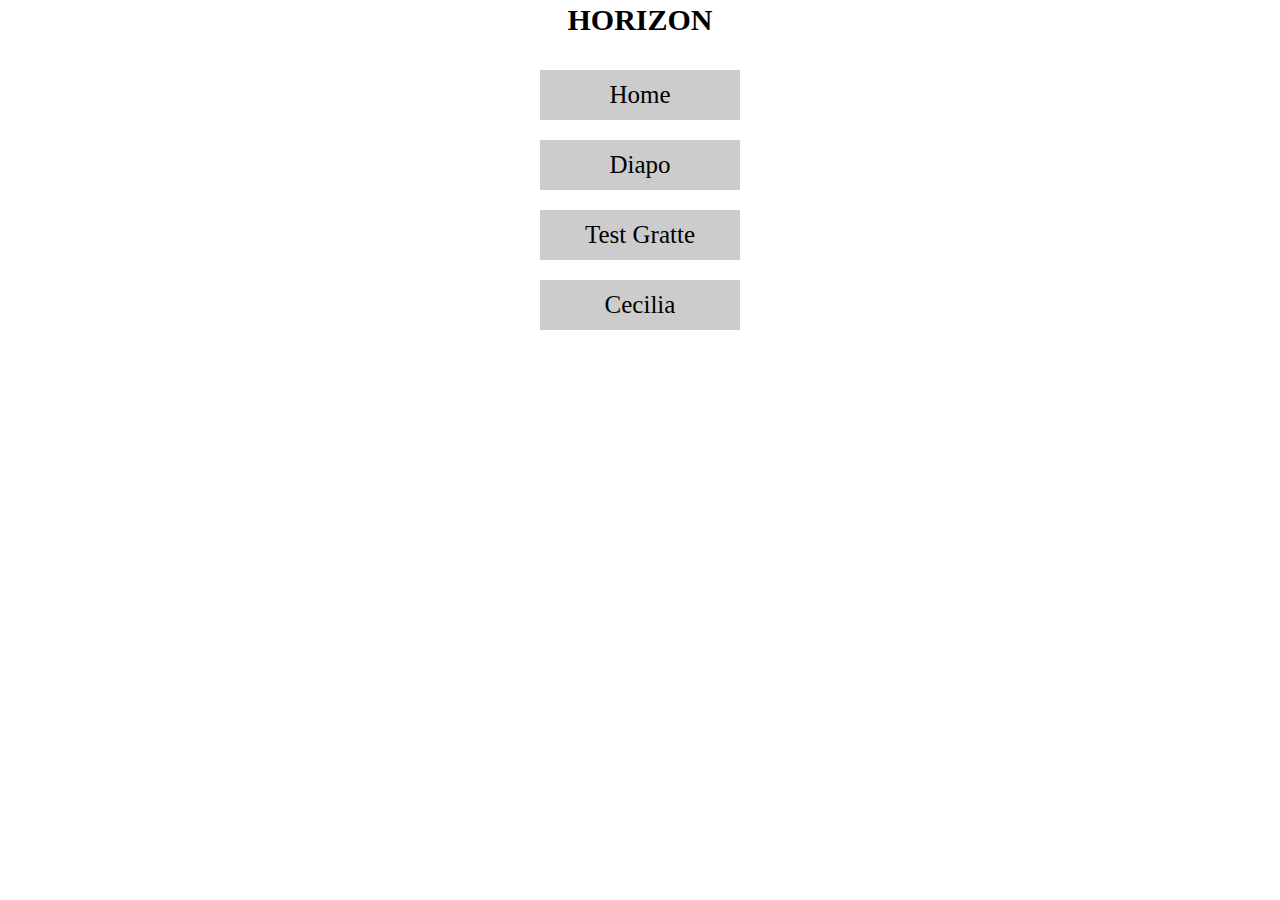
<file: index.html>
<!doctype html>
<html>
<head>
<meta charset="utf-8">
<meta name="viewport" content="width=device-width initial-scale=1.0 maximum-scale=1.0 user-scalable=no" />
<title>Horizon</title>
<link href="assets/css/reset.css" rel="stylesheet" type="text/css">
<link href="assets/css/horison.css" rel="stylesheet" type="text/css">


</head>

<body>
   <div id="index">
       <h1>HORIZON</h1>
       <a href="home.html">Home</a>
       <a href="diapo.html">Diapo</a>
       <a href="test-gratte.html">Test Gratte</a>
       <a href="cecilia.html">Cecilia</a>
   </div>
</body>
</html>
</file>
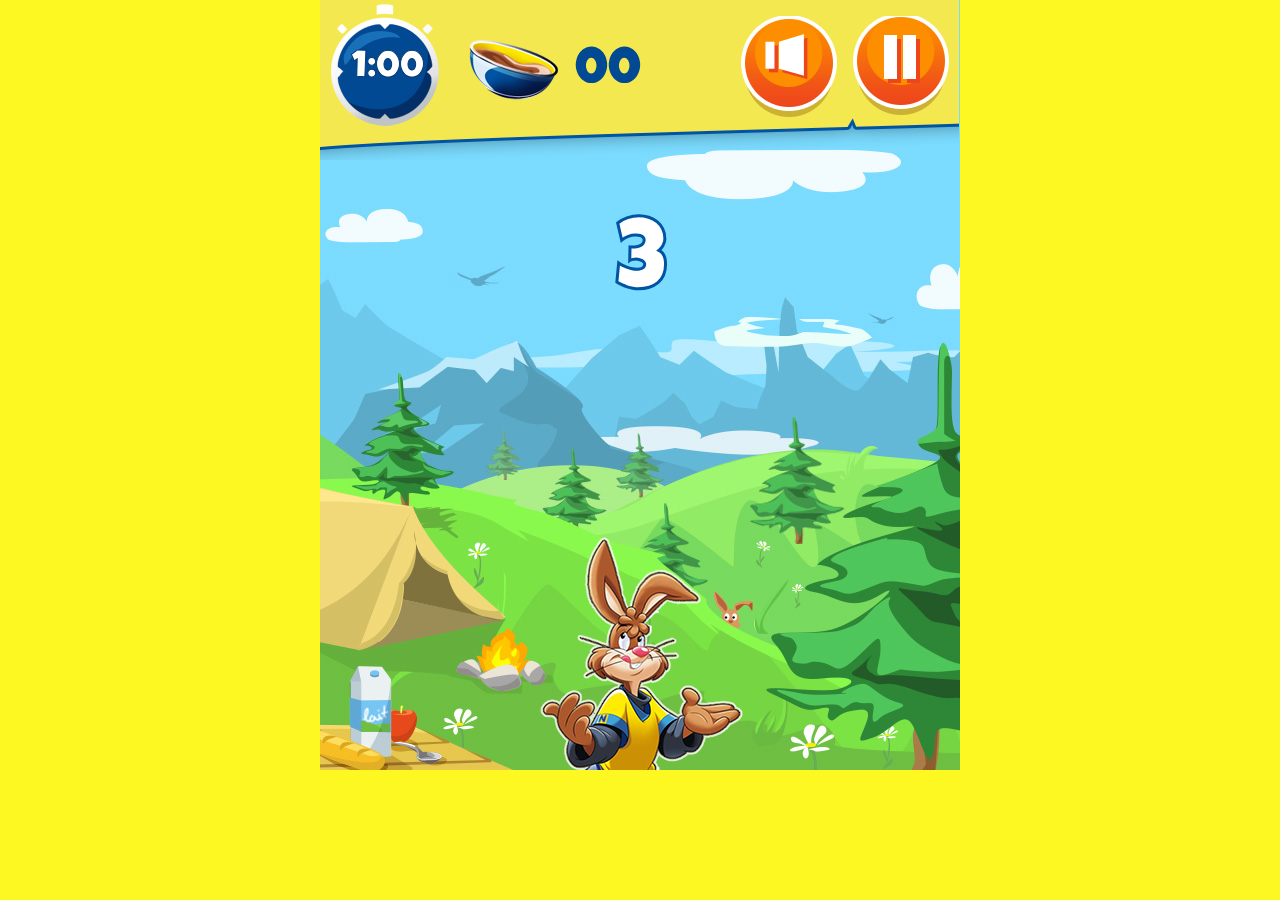
<file: old/testgame/index.html>
<!doctype html>
<html>
<head>
<meta name="viewport" content="width=device-width initial-scale=1.0 maximum-scale=1.0 user-scalable=no" />
<meta charset="iso-8859-1">
<title>Nesquik - Le petit-d&eacute;jeuner des champions</title>
<link href='http://fonts.googleapis.com/css?family=Luckiest+Guy' rel='stylesheet' type='text/css'>
<link href='http://fonts.googleapis.com/css?family=Corben:400,700' rel='stylesheet' type='text/css'>
<link href="inc/css/reset.css" rel="stylesheet" type="text/css">
<link href="inc/css/game.css" rel="stylesheet" type="text/css">
</head>

<script type="text/javascript" src="inc/js/kinetic-v5.1.0.min.js"></script>
<script type="text/javascript" src="inc/js/jquery-1.11.1.min.js"></script>
<script type="text/javascript" src="inc/js/assets.js"></script>
<script type="text/javascript" src="inc/js/core.js"></script>
<body>

<div id="myCanvas"></div>
<form id="frmGame" action="bravo.html" method="post">
    <input type="hidden" id="score" name="score" value="0" />
    <input type="hidden" id="niveau" name="niveau" value="<?= $niveau; ?>" />
</form>

<script>
	  
	 
	  
	  // const
	  var POSTION_START = new Array(100, 270, 480);
	  var TIME_BY_NIVEAU = new Array(60, 60, 60, 60);
	  var WAIT_ITEM_DOWN_BY_NIVEAU = new Array(0.5, 0.4, 0.3, 0.3);
	  var VITESSE_ITEM_DOWN_BY_NIVEAU = new Array(4, 3, 2, 0.8);
	  var PAS_NEWITEM = new Array(3,2,1, 0.1);
	  var LUCKY = 3;
	  var PAS_COLLISION = 555;
	  var INIT_WIDTH = 640;
	  var INIT_HEIGHT = 770;
	  var RATIO = INIT_WIDTH/INIT_HEIGHT;
	  
	  // user data
	  var dataGameInfos = new Object();
	  dataGameInfos.currentScore = 0;
	  dataGameInfos.currentTimer = 0;
	  dataGameInfos.currentNiveau = 1;
	  dataGameInfos.best = new Array();
	  dataGameInfos.best[0] = 0;
	  dataGameInfos.best[1] = 0;
	  dataGameInfos.best[2] = 0;
	  dataGameInfos.best[3] = 0;
		
	  // data
	  var new_ratio = 1;
	  var timeNew;
	  var tweenArray = new Array();
	  
	  // game data
	  var playerPositionIndex = 1;
	  
	  // controller var
	  var action_left = false;
	  var action_right = false;
	  var active_controller = false;
	  
	  // reference
	  var stage = null;
	  var game_layer = null;
	  var hub_btn_Right = null;
	  var hub_btn_Left = null;
	  var s_pause_back_full = null;
	  
	  // sound
	  var mute = false;
	  
	  // global event keyboardController
	  $( window ).keydown(function(e) {
				if(active_controller)
				{
					 if (e.keyCode == 37) { //Left Arrow Key
						action_left = true;
					}
					if (e.keyCode == 39) { //Right Arrow Key
						action_right = true;
					}
				}
		 });
		 $( window ).keyup(function(e) {
				if(active_controller)
				{
					
					if (e.keyCode == 37) { //Left Arrow Key
						action_left = false;
					}
					if (e.keyCode == 39) { //Right Arrow Key
						action_right = false;
					}
					
				}
		 });
	  

	  function startGame()
	  {
		// STAGE
		stage = new Kinetic.Stage({
			container: 'myCanvas',
			width: INIT_WIDTH,
			height: INIT_HEIGHT
		});
		
		
		
		// couche
		game_layer = new Kinetic.Layer();
		
		var inGameGroupe = new Kinetic.Group({x: 0,y: 0}); 
		
		// background
		var backgroundImage = new Kinetic.Image({
          x: 0,
          y: 0,
          image: imageBack
        });
		inGameGroupe.add(backgroundImage);
		
		// player
		var playerGroup = new Kinetic.Group({x: 0,y: 0});
		var playerImage = new Kinetic.Image({
          x:-50,
          y: stage.height()- 234,
          image: icon_lapin
        });
		var playerAnimate = new Kinetic.Sprite({
          x:-50,
          y: stage.height()- 234,
          image: icon_lapin_animate,
          animation: 'idle',
          animations: {
            idle: [
              // x, y, width, height (4 frames)
              0,0,203,234,
              203,0,203,234,
              406,0,203,234
            ]
          },
          frameRate: 3,
          frameIndex: 0
        });
		playerGroup.add(playerAnimate);
		playerAnimate.start();
		
		
		
		// item group
		var itemGroup = new Kinetic.Group({x: 0,y: 0});
		
		// bonus/malus group
		var fxGroup = new Kinetic.Group({x: 0,y: 0});
		
		// screen
		var screenPage = new Kinetic.Group({x: 0,y: 0});
		
		// 3 2 1 start
		var startText = new Kinetic.Text({
					x: 0,
					y: 220,
					width:INIT_WIDTH,
					text: '3',
					fontSize: 97,
					fill:'#FFFFFF',
					align: 'center',
					stroke: '#0054a4',
					strokeEnabled:true,
					strokeWidth:3,
					fontFamily: 'Luckiest Guy'
			});	
		
		
		// hub
		var hub = new Kinetic.Group({x: 0,y: 0});
		var scoreText = null;
		var timeLeft = null;
		
		// game data
		inGameGroupe.add(playerGroup);
		inGameGroupe.add(itemGroup);
		inGameGroupe.add(fxGroup);
		inGameGroupe.add(hub);
		//game_layer.add(screenPage);
		
		
		stage.add(game_layer); 
		
		 
		  
		// m�thode
		
		
		var onEnterFrame = new Kinetic.Animation(function(frame) {
         
		  // collision Test
		  collisionTest();
		 
		  // controller
		  if(action_left){
			anmiateScaleButton(hub_btn_Left);
			moveRabbitTo(playerPositionIndex-1);
			action_left = false;
		  }
		  if(action_right){
			anmiateScaleButton(hub_btn_Right);
			moveRabbitTo(playerPositionIndex+1);
			action_right = false;
		  }
		  
		  
        }, game_layer);
		
		
		
		
		var moveRabbitTo = function moveRabbitTo(index)
		{
			playerPositionIndex = Math.max(0,Math.min(index, POSTION_START.length-1));
			playerGroup.x(POSTION_START[index]);
			
			playSound('puzzle-place');
		}
		
		
		var addController = function addController()
		{
			//onEnterFrame.start();
			active_controller = true;
		}
		
		
		var collisionTest = function collisionTest()
		{
			var currentGildrendItemArray = itemGroup.getChildren().toArray();
			for(var i=0; i<currentGildrendItemArray.length;i++){
				testIfCollisionPlayer(currentGildrendItemArray[i]);
			}
			
		}
		
		var testIfCollisionPlayer = function testIfCollisionPlayer(objTo)
		{
			
			if(POSTION_START[playerPositionIndex] == objTo.x())
			{
				if(objTo.y() >= PAS_COLLISION && objTo.y() <= INIT_HEIGHT-40){
					takeTweenOjObj(objTo);
					checkCollisionEffect(objTo.name());
					objTo.destroy();
				  	itemGroup.draw();
					
				}
				
			}
			
		}
		
		var takeTweenOjObj = function takeTweenOjObj(obj)
		{
			for(var i=0;i<tweenArray.length;i++)
			{
				if(tweenArray[i].node == obj){
					tweenArray[i].destroy();
					tweenArray.splice(i,1);
					break;
				}
				
			}
		}
		var takeTweenOjTween = function takeTweenOjTween(thetween)
		{
			for(var i=0;i<tweenArray.length;i++)
			{
				if(tweenArray[i] == thetween){
					tweenArray[i].destroy();
					tweenArray.splice(i,1);
					break;
				}
				
			}
		}
		
		
		
		var checkCollisionEffect = function checkCollisionEffect(nameOf)
		{
			switch(nameOf)
			{
				case "bonus":
					showBonus();
				break;
				case "malus0":
					showMalus(0);
				break;
				case "malus1":
					showMalus(1);
				break;
			}
			
			updateHub();
		}
		
		var showMalus = function showMalus(malus)
		{
			var itemMalus = new Kinetic.Image({ 
			  x: POSTION_START[playerPositionIndex],
			  y: PAS_COLLISION-50,
			  image: images_malus[malus]
			});
			
			var tween = new Kinetic.Tween({
			  node: itemMalus,
			  y:PAS_COLLISION-200,
			  opacity:0,
			  duration: 1.5,
			  easing: Kinetic.Easings.StrongEaseOut,
			  onFinish: function()
			  {
				  itemMalus.destroy();
				  fxGroup.draw();
				  takeTweenOjTween(tween);
			  }
			});
			
			tweenArray.push(tween);
			
			tween.play();
			
			fxGroup.add(itemMalus);
			
			dataGameInfos.currentTimer-=2;
			if(dataGameInfos.currentTimer < 0){
				endGame();
			}
			
			updateHubTimer();
			
			playSound('nesquik-malus');
			
		}
		var showBonus = function showBonus()
		{
			var itemBonus = new Kinetic.Image({ 
			  x: POSTION_START[playerPositionIndex],
			  y: PAS_COLLISION-50,
			  image: img_bonus
			});
			
			var tween = new Kinetic.Tween({
			  node: itemBonus,
			  y:PAS_COLLISION-200,
			  opacity:0,
			  duration: 1.5,
			  easing: Kinetic.Easings.StrongEaseOut,
			  onFinish: function()
			  {
				  itemBonus.destroy();
				  fxGroup.draw();
				  takeTweenOjTween(tween);
			  }
			});
			
			
			tweenArray.push(tween);
			
			tween.play();
			
			fxGroup.add(itemBonus);
			
			dataGameInfos.currentScore++;
			
			playSound('sound_finpuzzle');
		}
		
		var playSound = function playSound(sourceSound)
		{
			if(!mute && !isMobile.any()){
				var aleatoire = Math.random()*1000;
				$('#sound-content').append('<audio id="sound_'+aleatoire+'"><source src="inc/sound/'+sourceSound+'.mp3" type="audio/mpeg"><source src="inc/sound/'+sourceSound+'.ogg" type="audio/ogg"></audio>');
				var elem = document.getElementById('sound_'+aleatoire);
				$(elem).bind("ended", function(){ $(this).remove(); });
				elem.play();
			}
			
		}
		
		/**
		*	Create HUB
		*/
		var createHub = function()
		{
			
			var hub_background = new Kinetic.Image({ 
			  x: 0,
			  y: 0,
			  image: img_hub_background
			});
			
			var hub_chrono = new Kinetic.Image({ 
			  x: 0,
			  y: 0,
			  image: img_hub_chrono
			});
			
			var hub_bol = new Kinetic.Image({ 
			  x: 144,
			  y: 29,
			  image: img_hub_bol
			});
			//img_btn_to_mute_on
			//img_btn_to_mute_off
			//img_btn_to_pause
			var hub_btn_mute = new Kinetic.Group({x: 417,y: 16, width:102, height:102});
			
			var hub_btn_MuteOn = new Kinetic.Image({ 
			  x: 0,
			  y: 0,
			  visible:false,
			  image: img_btn_to_mute_on
			});
			hub_btn_mute.add(hub_btn_MuteOn);
			var hub_btn_MuteOff = new Kinetic.Image({ 
			  x: 0,
			  y: 0,
			  image: img_btn_to_mute_off
			});
			hub_btn_mute.add(hub_btn_MuteOff);
			
			
			
			var hub_btn_Pause = new Kinetic.Image({ 
			  x: 530,
			  y: 16,
			  width:102, height:102,
			  image: img_btn_to_pause
			});
			
			var bhub_btn_Left = new Kinetic.Group({x: 0,y: 0});
			hub_btn_Left = new Kinetic.Image({ 
			  x: 5,
			  y: 545,
			  width:108,height:108,
			  image: img_btn_Left
			});
			var hub_zone_Left = new Kinetic.Rect({
			  width: 200,
			  height: 300,
			  y:450,
			  fill: '#f1dd70',
			  opacity:0
			});
			bhub_btn_Left.add(hub_zone_Left);
			bhub_btn_Left.add(hub_btn_Left);
			
			var bhub_btn_Right = new Kinetic.Group({x: 0,y: 0});
			hub_btn_Right = new Kinetic.Image({ 
			  x: INIT_WIDTH - 108,
			  y: 545,
			  width:108,height:108,
			  image: img_btn_Right
			});
			var hub_zone_Right = new Kinetic.Rect({
			  x:INIT_WIDTH-200,
			  width: 200,
			  height: 300,
			  y:450,
			  fill: '#f1dd70',
			  opacity:0
			});
			bhub_btn_Right.add(hub_zone_Right);
			bhub_btn_Right.add(hub_btn_Right);

			// actions
			hub_btn_Pause.on('click touchstart', function() {
				anmiateScaleButton(this);
				PauseGame();
			});
			
			hub_btn_Pause.on('mouseover', function() {
                document.body.style.cursor = 'pointer';
            });
            hub_btn_Pause.on('mouseout', function() {
                document.body.style.cursor = 'default';
            });
			
			hub_btn_mute.on('click touchstart', function() {
				anmiateScaleButton(this);
				if(!mute){
					hub_btn_MuteOn.visible(true);
					hub_btn_MuteOff.visible(false);
				}else{
					hub_btn_MuteOn.visible(false);
					hub_btn_MuteOff.visible(true);
				}
				mute = !mute;
				
			});
			
			hub_btn_mute.on('mouseover', function() {
                document.body.style.cursor = 'pointer';
            });
            hub_btn_mute.on('mouseout', function() {
                document.body.style.cursor = 'default';
            });
			
			
			
			// controller
			
			
				bhub_btn_Left.on('mousedown touchstart', function() {
					action_left = true;
				});
				bhub_btn_Left.on('mouseup touchend', function() {
					action_left = false;
				});
				
				
				bhub_btn_Right.on('mousedown touchstart', function() {
					action_right = true;
				});
				bhub_btn_Right.on('mouseup touchend', function() {
					action_right = false;
				});
			
			
			
			// add
			hub.add(hub_background); 
			hub.add(hub_chrono); 
			hub.add(hub_bol); 
			hub.add(hub_btn_mute); 
			hub.add(hub_btn_Pause); 
			if(isMobile.any()){
				hub.add(bhub_btn_Left); 
				hub.add(bhub_btn_Right);
			}
			
			updateHub();
		}
		
		var PauseGame = function PauseGame()
		{
			
			// paused Tween
			for(var i=0; i<tweenArray.length; i++)
			{
				tweenArray[i].pause();
			}
			
			// stop animation
			onEnterFrame.stop();
			
			// show PauseScreen
			showScreen(createPauseScreen());
		}
		
		var ResumeGame = function ResumeGame()
		{
			// resume Tween
			for(var i=0; i<tweenArray.length; i++)
			{
				tweenArray[i].play();
			}
			onEnterFrame.start();
			
			removeScreen();
		}
		
		var updateHubTimer = function updateHubTimer()
		{
			if(timeLeft == null)
			{
				timeLeft = new Kinetic.Text({
					x: 16,
					y: 50,
					width:100,
					text: '1:30',
					fontSize: 38,
					fill:'#FFFFFF',
					align: 'center',
					stroke: '#033877',
					strokeEnabled:true,
					strokeWidth:1,
					fontFamily: 'Luckiest Guy'
				});	
				hub.add(timeLeft);
				
			}
			
			timeLeft.text(SecondeToTime(dataGameInfos.currentTimer));
		}
		
		var updateHub = function updateHub()
		{
			if(scoreText == null){
				scoreText = new Kinetic.Text({
					x: 255,
					y: 46,
					text: '00',
					fontSize: 52,
					fill:'#024993',
					align: 'center',
					fontFamily: 'Luckiest Guy'
				});	
				hub.add(scoreText);
			}
			
			scoreText.text(NumberDecal(dataGameInfos.currentScore));
		}
		
		
		var addItem = function addItem(luckyTo)
		{
			var isBad = false;
			if(luckyTo > 2){
				isBad  = true;
				var badIndex = Math.floor(Math.random()*images_bad.length);
			}
			
			
			var itemMove = new Kinetic.Image({
			  name: (isBad) ? "malus"+badIndex : "bonus",
			  x: POSTION_START[Math.floor(Math.random()*POSTION_START.length)],
			  y: 20,
			  image: (isBad) ? images_bad[badIndex] : images_good[0]
			});
			
			
			
			itemGroup.add(itemMove); 
			
			// move 
			var tween = new Kinetic.Tween({
			  node: itemMove,
			  y:INIT_HEIGHT,
			  duration: VITESSE_ITEM_DOWN_BY_NIVEAU[dataGameInfos.currentNiveau],
			  onFinish: function()
			  {
				  itemMove.destroy();
				  itemGroup.draw();
				  takeTweenOjTween(tween);
				  //console.log(itemGroup.getChildren().toArray().length);
			  }
			});
			
			tweenArray.push(tween);
			
			tween.play();
			  
		} 
		
		
		var addNewItemInTime = function addNewItemInTime()
		{
			addItem(Math.random()*LUCKY);
			
			var tween = new Kinetic.Tween({
			  node: game_layer,
			  duration: WAIT_ITEM_DOWN_BY_NIVEAU[dataGameInfos.currentNiveau]+Math.random()*PAS_NEWITEM[dataGameInfos.currentNiveau],
			  onFinish: function()
			  {
				
				takeTweenOjTween(tween);
				addNewItemInTime();
			  }
			});
			tween.play();
			
			tweenArray.push(tween);
		}
		
		var createGreenBtn = function createGreenBtn(textImg)
		{
			var greenBtn = new Kinetic.Group({x: 0,y: 0});
			
			var backGreen = new Kinetic.Image({ 
			  x: 0,
			  y: 0,
			  name:'backGreen',
			  image: img_btn_green
			});
			var backGreenRoll = new Kinetic.Image({ 
			  x: 0,
			  y: 0,
			  name:'backGreenRoll',
			  visible:false,
			  image: img_btn_green_roll
			});
			
			var backGreenTxt = new Kinetic.Image({ 
			  x: 24,
			  y: 26,
			  name:'backGreenTxt',
			  image: textImg
			});
			
			
			/*var texteGreen = new Kinetic.Text({
					x: 0,
					y: 36,
					width:380,
					lineHeight:106,
					text: text,
					fontSize: 32,
					fill:'#FFFFFF',
					align: 'center',
					stroke: '#459b19',
					strokeEnabled:true,
					strokeWidth:2,
					fontStyle:'bold',
					fontFamily: 'Corben'
			});	*/
			
			
			//
			greenBtn.add(backGreen);
			greenBtn.add(backGreenRoll);
			greenBtn.add(backGreenTxt);
			
			
			greenBtn.on('mouseenter', function() {
				document.body.style.cursor = 'pointer';
				this.find(".backGreen").visible(false);
				this.find(".backGreenRoll").visible(true);
				game_layer.draw();
			});
			greenBtn.on('mouseleave', function() {
				this.find(".backGreen").visible(true);
				this.find(".backGreenRoll").visible(false);
				document.body.style.cursor = 'default';
				game_layer.draw();
			});
			
		
			
			return greenBtn;
		}
		
		var anmiateScaleButton = function anmiateScaleButton(btn)
		{
			
			
				 var tween = new Kinetic.Tween({
					node: btn,
					scaleX: 0.8,
					scaleY: 0.8,
					x:btn.x()+ 0.8*btn.width()*0.15,
					y:btn.y()+ 0.8*btn.height()*0.15,
					duration: 0.05,
					onFinish: function()
					{
						tween.reverse();
					}
				  });
				  tween.play();
			
		}
		
		
		// ----------------------------------------------------- Screen
		
		
		
		
		/**
		 *	PAUSE SCREEN
		*/
		var createPauseScreen = function createPauseScreen()
		{
			
			
			// background
			var s_pause_back = new Kinetic.Rect({
			  width: INIT_WIDTH,
			  height: INIT_HEIGHT,
			  fill: '#f1dd70'
			});
			
			
			s_pause_back_full = new Kinetic.Image({ 
			  x: 0,
			  y: 0,
			  visible:false,
			  image: img_back_pause
			});
			
			// titre
			var pauseTexte = new Kinetic.Text({
					x: 0,
					y: 100,
					width:INIT_WIDTH-20,
					text: 'PAUSE',
					fontSize: 83,
					fill:'#FFFFFF',
					align: 'center',
					stroke: '#0054a4',
					strokeEnabled:true,
					strokeWidth:3,
					fontFamily: 'Luckiest Guy'
			});	
			
			// btn continuer
			var btnContinuer = createGreenBtn(img_txt_continuer);
			btnContinuer.y(220);
			btnContinuer.x(INIT_WIDTH*0.5 - 200);
			btnContinuer.on('click touchstart', function() {
				
				ResumeGame();
			});
			
			
			// btn recommencer
			var btnRecommencer = createGreenBtn(img_txt_recommencer);
			btnRecommencer.y(368);
			btnRecommencer.x(INIT_WIDTH*0.5 - 200);
			btnRecommencer.on('click touchstart', function() {
				window.location.href = "choix-niveau.php";
			});
			
			
			
			
			// btn menu des jeux
			var btnMenu = createGreenBtn(img_txt_menu);
			btnMenu.y(516);
			btnMenu.x(INIT_WIDTH*0.5 - 200);
			btnMenu.on('click touchstart', function() {
				top.location.href = "http://nesquik.msn.com/jeux/";
			});
			
			var screenPause = new Kinetic.Group({x: 0,y: 0});
			screenPause.add(s_pause_back);
			screenPause.add(s_pause_back_full);
			screenPause.add(pauseTexte);
			screenPause.add(btnContinuer);
			screenPause.add(btnRecommencer);
			screenPause.add(btnMenu);
			
			if(stage.width()>=604){
				s_pause_back_full.visible(true);
			}
			
			return screenPause;
		}
		
		
		
		
		var showScreen = function showScreen(screnToShow)
		{
			removeScreen();
			screenPage.add(screnToShow);
			game_layer.add(screenPage);
			game_layer.draw();
		}
		var removeScreen = function removeScreen()
		{
			
			screenPage.destroyChildren();
			screenPage.destroy();
		}
		
		var timerStart = function timerStart()
		  {
			  dataGameInfos.currentTimer = TIME_BY_NIVEAU[dataGameInfos.currentNiveau];
			  updateHubTimer();
			  var tween = new Kinetic.Tween({
				node: game_layer,
				duration: 1,
				onFinish: function()
				{
					
				  updateHubTimer();
				  dataGameInfos.currentTimer--;
				  if(dataGameInfos.currentTimer >= 0){
					  tween.reset();
				  	  tween.play();
				  }else{
					  endGame();
				  }
				  
				  
				}
			  });
			  tween.play();
			  tweenArray.push(tween);
		  }
		  
		  var endGame = function endGame()
		  {
			// paused Tween
			for(var i=0; i<tweenArray.length; i++)
			{
				tweenArray[i].pause();
			}
			
			// stop animation
			onEnterFrame.stop();
			
			// show PauseScreen
			//showScreen(createEndScreen());
			$("#frmGame #score").val(dataGameInfos.currentScore);
			$("#frmGame").submit();
			
		  }
		
		var clear = function clear()
		{
			dataGameInfos.currentScore = 0;
			itemGroup.destroyChildren();
			fxGroup.destroyChildren();
			
			for(var i=0; i<tweenArray.length; i++)
			{
				tweenArray[i].destroy();
			}
			tweenArray = new Array();
		}
		
		var start = function start(){
			
			removeScreen();
			moveRabbitTo(1);
			dataGameInfos.currentTimer = TIME_BY_NIVEAU[dataGameInfos.currentNiveau];
			updateHub();
			updateHubTimer();
			
			fxGroup.add(startText);
			startText.text("3");
			
			var tweenStart = new Kinetic.Tween({
				node: startText,
				duration: 1,
				onFinish: function()
				{
				  
				  if(startText.text() == "C'EST PARTI !"){
					  endTimerStart();
				  }else{
					  if(parseInt(startText.text()) > 1){
						  startText.text(parseInt(startText.text())-1);
						  tweenStart.reset();
						  tweenStart.play();
					  }else{
						 startText.text("C'EST PARTI !");
						 tweenStart.duration=1.5;
						 tweenStart.reset();
						 tweenStart.play();
					  }
				  }
				  
				    
				
				  
				  
				}
			  });
			tweenStart.play();
			
			
		}
		
		
		
		var endTimerStart = function endTimerStart()
		{
			startText.text("");
			timerStart();
			onEnterFrame.start();
			addNewItemInTime();
		}
		
		var showBestScore = function showBestScore()
		{
			var deja_content = new Kinetic.Group({x: 0,y: 0, id:"hub_deja"});
			
			// back
			var hub_deja = new Kinetic.Image({ 
			  x: 0,
			  y: 0,
			  image: img_hub_deja
			});
			
			deja_content.add(hub_deja);
			
			// close
			var hub_close = new Kinetic.Image({ 
			  x: 530,
			  y: 190,
			  width:102,
			  height:102,
			  image: img_btnClose
			});
			
			hub_close.on('click touchstart', function() {
				
				anmiateScaleButton(this);
				
				var tweenStart = new Kinetic.Tween(
					{
						node:deja_content,
						duration:0.6,
						opacity:0,
						easing: Kinetic.Easings.EaseOut,
						onFinish: function()
						{
							deja_content.destroy();
							start();
						}
					}
				);
				tweenStart.play();
				
			});
			
			deja_content.add(hub_close);
			
			// text
			var textDeja = new Kinetic.Text({
					x: 0,
					y: 390,
					width:INIT_WIDTH,
					text: 'Meilleur score :',
					fontSize: 50,
					fill:'#FFFFFF',
					align: 'center',
					stroke: '#0054a4',
					strokeEnabled:true,
					strokeWidth:3,
					fontFamily: 'Luckiest Guy'
			});	
			deja_content.add(textDeja);
			var textScore = new Kinetic.Text({
					x: 0,
					y: 450,
					width:INIT_WIDTH,
					text: NumberDecal(dataGameInfos.best[dataGameInfos.currentNiveau])+' BOLS',
					fontSize: 70,
					fill:'#FFFFFF',
					align: 'center',
					stroke: '#0054a4',
					strokeEnabled:true,
					strokeWidth:3,
					fontFamily: 'Luckiest Guy'
			});	
			deja_content.add(textScore);
			
			hub.add(deja_content);
			
		}
		
		var initGame = function initGame()
		{
			game_layer.add(inGameGroupe);
			
			// init game data
			createHub();
			addController();
			moveRabbitTo(1);
			//start();
			if( dataGameInfos.best[dataGameInfos.currentNiveau] > 0){
				// old score
				showBestScore();
			}else{
				start();
			}
			var tweenStart = new Kinetic.Tween({node:game_layer,duration:0.1});
			tweenStart.play();
		}
		
		// start
		
		initGame();
		game_layer.draw(); 
		
	  }
	  
	  
	  

	  for(var i=0; i<liste_image.length;i++){
		  liste_image[i].onload = loadImage;
	  }
	  
	  
	  function loadImage()
	  {
		 index_load ++;
		 
		 if(index_load >= liste_image.length){
			
		 }
		 
	  }
	  
	  
	  
</script>
<div id="sound-content">
    <audio id="sound_tik">
        <source src="inc/sound/puzzle-place.mp3" type="audio/mpeg">
        <source src="inc/sound/puzzle-place.ogg" type="audio/ogg">
    </audio>
    <audio id="sound_good">
        <source src="inc/sound/sound_finpuzzle.mp3" type="audio/mpeg">
        <source src="inc/sound/sound_finpuzzle.ogg" type="audio/ogg">
    </audio>
    <audio id="sound_bad">
        <source src="inc/sound/nesquik-malus.mp3" type="audio/mpeg">
        <source src="inc/sound/nesquik-malus.ogg" type="audio/ogg">
    </audio>
</div>
</body>
</html>
</file>
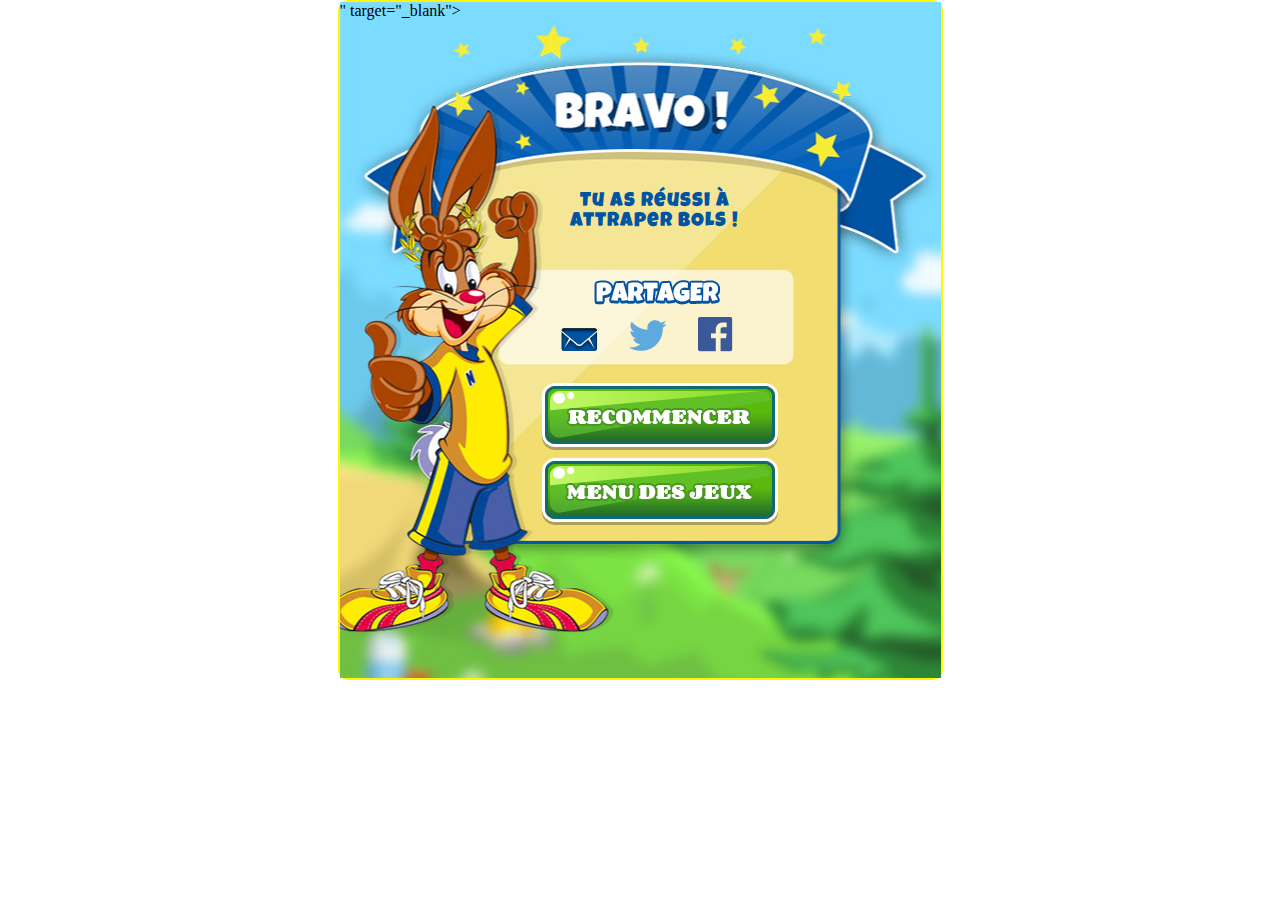
<file: bravo.html>
<html>
<head>
<title>Nesquik - Le petit-déjeuner des champions</title>
<meta http-equiv="Content-Type" content="text/html; charset=utf-8" />
<meta http-equiv="X-UA-Compatible" content="IE=edge,chrome=1" />
<meta name="apple-mobile-web-app-capable" content="yes" />
<meta name="viewport" content="width=device-width initial-scale=1.0 maximum-scale=1.0 user-scalable=no" />
<link href='http://fonts.googleapis.com/css?family=Luckiest+Guy' rel='stylesheet' type='text/css'>
<link href='http://fonts.googleapis.com/css?family=Corben:400,700' rel='stylesheet' type='text/css'>
<link href="inc/css/bolgame.css" rel="stylesheet" type="text/css" />
<link href="inc/css/bolgame-resp.css" rel="stylesheet" type="text/css" />
<script language="javascript" src="inc/js/jquery-1.11.1.min.js"></script>
<script language="javascript" src="inc/js/jquery-ui-1.10.4.custom.min.js"></script>
<script language="javascript" src="inc/js/jquery.ui.touch-punch.min.js"></script>
<script language="javascript" src="inc/js/core-screen.js"></script>

<script language="javascript" src="inc/js/dotwitt.js"></script>
<script language="javascript" type="text/javascript">


$(document).ready(function() {
	
	// storage
	if(localStorage["nesquik.game.bol.save"] == undefined){
		localStorage["nesquik.game.bol.save"] = true;
	}
	if(localStorage["nesquik.game.bol.score.niv3"] < 5){
		localStorage["nesquik.game.bol.score.niv3"] = 5;
	}
	
	
});


</script>

</head>

<body>


<div class="wrapper">
	<div class="panneauxFin" >
    	<img src="inc/img/ecranfin-mob-bravo.jpg" width="605" height="147" class="imgmobile">
		<p>Tu as réussi à attraper <span id="tpsfin"><?= $score ; ?></span> BOLS !</p>
		
		<img src="inc/img/img-share.png" width="180" height="80" usemap="#Map" class="blockshare" border="0" />
		<map name="Map">
			<area shape="rect" coords="0,30,60,80" href="mailto:?subject=Viens jouer avec Quicky&body=<?=($textePartageMail);?>">
			<area shape="rect" coords="60,30,120,80" href="javascript:doTwit('<?=addslashes($textePartage);?>',' ')";>
			<area shape="rect" coords="120,30,180,80" href="http://www.facebook.com/share.php?u=<?=urlencode("http://nesquik.msn.com/jeux/");?>" target="_blank">
		</map>
		<a class="ablk" href="choix-niveau.html"><div class="BTvert" id="IBTrecommencer" ><span>Recommencer</span></div></a>
		<a class="ablk" href="http://nesquik.msn.com/jeux" target="_top"><div class="BTvert" id="IBTmenujeux" ><span>Menu des jeux</span></div></a>
		
	</div>
</div>
<audio id="sound_win"  autoplay="autoplay">
	<source src="inc/sound/nesquik-win-comp.mp3" type="audio/mpeg">
	<source src="inc/sound/nesquik-win-comp.ogg" type="audio/ogg">
</audio>
</body>
</html>
</file>
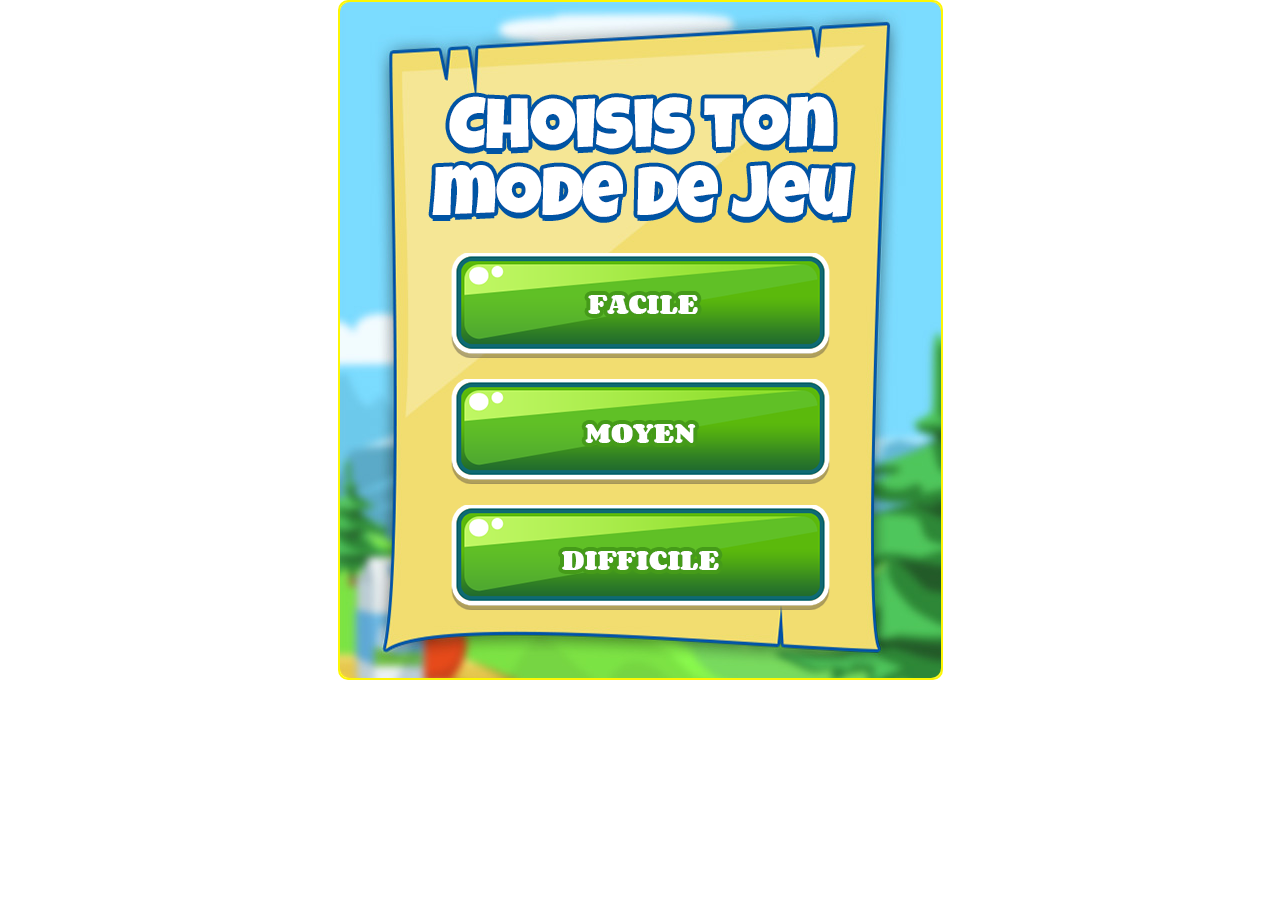
<file: choix-niveau.html>
<!DOCTYPE html PUBLIC "-//W3C//DTD XHTML 1.0 Transitional//EN" "http://www.w3.org/TR/xhtml1/DTD/xhtml1-transitional.dtd">
<html xmlns="http://www.w3.org/1999/xhtml">
<head>
<title>Nesquik - Le petit-déjeuner des champions</title>
<meta http-equiv="Content-Type" content="text/html; charset=utf-8" />
<meta http-equiv="X-UA-Compatible" content="IE=edge,chrome=1" />
<meta name="apple-mobile-web-app-capable" content="yes" />
<meta name="viewport" content="width=device-width initial-scale=1.0 maximum-scale=1.0 user-scalable=no" />
<link href='http://fonts.googleapis.com/css?family=Luckiest+Guy' rel='stylesheet' type='text/css'>
<link href='http://fonts.googleapis.com/css?family=Corben:400,700' rel='stylesheet' type='text/css'>
<link href="inc/css/bolgame.css" rel="stylesheet" type="text/css" />
<link href="inc/css/bolgame-resp.css" rel="stylesheet" type="text/css" />
<script language="javascript" src="inc/js/jquery-1.11.1.min.js"></script>
<script language="javascript" src="inc/js/jquery-ui-1.10.4.custom.min.js"></script>
<script language="javascript" src="inc/js/jquery.ui.touch-punch.min.js"></script>
<script language="javascript" src="inc/js/core-screen.js"></script>

<script language="javascript" type="text/javascript">
$(document).ready(function() {
	initBoutonsVerts();
	initChoixNiveau();
	waitFor();
});

</script>

</head>

<body>
<div class="wrapper">


	
	<!-- Fond puzzle -->
	<form id="frmImageNiveau" action="game.html" method="post">
	<input type="hidden" id="niveau" name="niveau" value="0" />
	<div class="content choixniveau">
		
		<div class="choix" id="PanChoixNiveau">
			<img src="inc/img/titre-choixmodejeu.png" class="titrechoix" />
			<div class="itemMode" id="facile" data="0">
		    <img src="inc/img/btnGreen-facile.png" width="380" height="106" /> </div>
			<div class="itemMode" id="moyen" data="1">
		    <img src="inc/img/btnGreen-moyen.png" width="380" height="106" /> </div>
			<div class="itemMode" id="difficile" data="2">
		    <img src="inc/img/btnGreen-difficile.png" width="380" height="106" /> </div>
			
		</div>
		
        
        
		<div class="choix" id="PanInstruction1" style="display:none;">
        	<img src="inc/img/titre-instructions.png" class="titrechoix"/>
			<img src="inc/img/titre-instruction-1.png" class="instructions" />
			<img src="inc/img/img-instruction-1.png" width="300" class="imgcenter desktop"/> 
            <img src="inc/img/img-instruction-1-mob.png" width="300" class="imgcenter mobile"/> 
			<div class="BTrond" id="close" ></div>
			<div class="BTrond" id="next" ></div>
		</div>
		
		<div class="choix" id="PanInstruction2" style="display:none;">
        	<img src="inc/img/titre-instructions.png" class="titrechoix"/>
			<img src="inc/img/titre-instruction-2.png" class="instructions" />
			<img src="inc/img/img-instruction-2.png" width="300" class="imgcenter desktop"/> 
            <img src="inc/img/img-instruction-2-mob.png" width="300" class="imgcenter mobile"/>
			<div class="BTrond" id="close"></div>
            <div class="BTrond" id="next" ></div>
		</div>
		
        <div class="choix" id="PanInstruction3" style="display:none;">
        	<img src="inc/img/titre-instructions.png" class="titrechoix"/>
			<img src="inc/img/titre-instruction-3.png" class="instructions desktop" />
            <img src="inc/img/titre-instruction-3-mob.png" class="instructions mobile" />
			<img src="inc/img/img-instruction-3.png" width="300" class="imgcenter desktop"/> 
            <img src="inc/img/img-instruction-3-mob.png" width="300" class="imgcenter mobile"/>
			<div class="BTrond" id="close"></div>
		</div>
        
		
		
	</div>
	</form>
	
</div>
</body>
</html>
</file>
<file: assets/css/horison.css>
/* CSS Document */

@font-face {
  font-family: 'Ubuntu';
  font-style: normal;
  font-weight: 300;
  src: local('Ubuntu Light'), local('Ubuntu-Light'), url(../fonts/ubuntu_Light.woff); format('woff');
}
@font-face {
  font-family: 'Ubuntu';
  font-style: normal;
  font-weight: 400;
  src: local('Ubuntu'), url(../fonts/ubuntu.woff) format('woff');
}
@font-face {
  font-family: 'Ubuntu';
  font-style: normal;
  font-weight: 500;
  src: local('Ubuntu Medium'), local('Ubuntu-Medium'), url(../fonts/ubuntu_Medium.woff) format('woff');
}
@font-face {
  font-family: 'Ubuntu';
  font-style: normal;
  font-weight: 700;
  src: local('Ubuntu Bold'), local('Ubuntu-Bold'), url(../fonts/ubuntu_Bold.woff) format('woff');
}

body{
	overflow:hidden;
}

#full{
	overflow:hidden;	
}

/* INDEX TEST */


#index h1{
	display:block;
	width:auto;
	height:50px;
	line-height:40px;
	font-size:30px;
	text-align:center;
}
#index a{
	display:block;
	width:200px;
	height:50px;
	margin:20px auto 0px auto;
	text-align:center;
	line-height:50px;
	font-size:25px;
	color:#000;
	background-color:#CCC;
}

/* DEBUG */

#debug{
	position:fixed;
	z-index:999;
	top:0;
	left:0;	
}
a.debug_back{
	display:block;
	width:60px;
	height:40px;
	line-height:40px;
	background-color:#000;
	color:#FFF;
	text-align:center;
}


#myCanvas{
	width:1024px;
	height:768px;
}

#loading{
	position:absolute;
	background-color:#FFF;
	background-image:url(../img/horizons-logo.png);
	background-repeat:no-repeat;
	background-position:center center;
}
.hide{
	-webkit-transition: opacity .2s 0 ease-in-out;
	-moz-transition: opacity .2s 0s ease-in-out;
	-ms-transition: opacity .2s 0 ease-in-out;
	-o-transition: opacity .2s 0 ease-in-out;
	transition: opacity .2s 0s ease-in-out;
	opacity:0;
}
</file>
<file: old/testgame/inc/css/game.css>
html{
	overflow:hidden;	
	font-family: 'Luckiest Guy', cursive;
	background-color:#fdf822;
	
}

.fontFamilyCorben{
	font-family: 'Corben', cursive;	
}

#myCanvas{
	width:640px;
	z-index:1;
	max-width:640px;
	margin:0px auto 0px auto;
}
</file>
<file: inc/css/bolgame.css>
/* CSS Document */

body {margin:0; padding:0; overflow:hidden;}
.wrapper {
	width:601px; height:676px; 
	margin:0 auto; 
	position:relative; 
	border:2px solid #fdf604; 
	border-radius:10px; 
	webkit-border-radius:10px; 
	background-color:#fdf604;  
	background-clip: padding-box;  
	-moz-background-clip: padding;  
	-webkit-background-clip: padding;
}

::selection {color:transparent;background:transparent;}
::-moz-selection {color:transparent;background:transparent;}

a {text-decoration:none!important;}
a.ablk {display:block; }

/* boutons */

.BTvert {
	width:100%; 
	height:100%;
	max-width:380px; 
	max-height:106px;
	display: block;
	position: absolute;
	background: url(../img/btnGreen.png) no-repeat center center;
	background-size: 100%;
	cursor: pointer;
}
.home .BTvert,.panneauxFin .BTvert {
	background: url(../img/BT-vert.png) no-repeat center center;
	width:240px; 
	height:70px;	
}

.BTvert.down {background-size:88%;}
.BTvert:hover {background-image:url(../img/BT-vert-roll.png);}
.BTvert span {width:100%; height:100%; display:block; background: no-repeat center center; background-size:auto; color:rgba(255,255,255,0); text-align:center; line-height:70px;}
.BTvert.down span {background-size:166px auto;}



.BTvert#IBTjouer span {background-image:url(../img/BTtxt-jouer.png);}
.BTvert#IBTcontinuer span {background-image:url(../img/BTtxt-continuer.png);}
.BTvert#IBTrecommencer span {background-image:url(../img/BTtxt-recommencer.png);}
.BTvert#IBTmenujeux span {background-image:url(../img/BTtxt-menujeux.png);}



.BTvertCourt {
	width: 180px;
	height: 76px;
	display: block;
	position: absolute;
	background: url(../img/BT-vertCourt.png) no-repeat center center;
	background-size: 100%;
	cursor: pointer;
}
.BTvertCourt span {width:100%; height:100%; display:block; background: no-repeat center center; background-size:70%; color:rgba(255,255,255,0); text-align:center; line-height:70px;}
.BTvertCourt.down {background-size:88%;}
.BTvertCourt.down span {background-size:60%;}

.BTrond {
	width:55px;
	height:55px;
	display: block;
	position: absolute;
	background: no-repeat center center;
	background-size: 48px auto;
	cursor: pointer;
}
.BTrond.down {background-size:42px auto;}

.BTrond#aide {background-image:url(../img/BT-aide.png);}
.BTrond#pause {background-image:url(../img/BT-pause.png);}
.BTrond#next {background-image:url(../img/BT-next.png);}
.BTrond#close {background-image:url(../img/BT-close.png);}
.BTrond#son.on {background-image:url(../img/BT-sonon.png);}
.BTrond#son.off {background-image:url(../img/BT-sonoff.png);}








/* home */
.content {
	width:601px; height:676px; 
	border-radius:10px; 
	webkit-border-radius:10px;  
	background-clip: padding-box;  
	-moz-background-clip: padding;  
	-webkit-background-clip: padding;
}

.content.home { position:absolute;	background:url(../img/bacgkroundHome.jpg) no-repeat center top;}
.content.home a {width:inherit;}
.content.home #IBTjouer {position:relative; margin:-20px auto 0;}
.content.home .titreHome {display:block; width:100%; height:auto; margin:0 auto;}

/* choix */

.content.choixniveau {
	background:url(../img/img-parchemin.jpg) no-repeat center top;
	width:601px; height:676px;
	overflow:hidden;
	
}

.choix {width:480px; margin:0 auto; position:relative;}
.choix img.titrechoix {
	display:block;
	margin:0 auto 10px;
	padding-top:90px;
	width:431px;
	position:relative;
}

#PanChoixNiveau img.titrechoix  {margin:0 auto 30px;}

/* 242x232 = 0.96*/
.choix img.btimg {
	width:160px; 
	height:auto;
	border:5px solid rgba(82,73,64,0.4);
	display:block;
	border-radius:5px;
	float:left;
	margin:10px 0 0 60px;
	cursor:pointer;
}

.choix img.btimg:nth-child(2n+1) {margin:10px 0 0 10px;}
.choix img.btimg:hover {
	border-color:rgba(255,255,255,1);
}
.choix img.btimg.down {
	transform-origin: top 50% left 50%;
	-webkit-transform-origin: top 50% left 50%;
	-o-transform-origin: top 50% left 50%;
	-moz-transform-origin: top 50% left 50%;
   	transform: scale(0.9);
	-webkit-transform : scale(0.9); 
	-o-transform : scale(0.9); 
	-moz-transform :scale(0.9);
}


.choix .itemMode {
	width:380px; 
	
	margin:10px auto 0 auto;
	background-position:center center;
	background-size:contain;
}

.choix .itemMode>img {margin-bottom:10px; cursor:pointer;}
.choix .itemMode#facile .BTvert span {background-image:url(../img/BTtxt-facile.png);}
.choix .itemMode#moyen .BTvert span {background-image:url(../img/BTtxt-moyen.png);}
.choix .itemMode#difficile .BTvert span {background-image:url(../img/BTtxt-difficile.png);}



.content.choixniveau .imgcenter {
	display:block;
	margin:0 auto;
}

.instructions{
	display:block;
	margin:0 auto 10px;
	padding-top:00px;
	width:431px;
	position:relative;
}

#PanInstruction1 #close, #PanInstruction2 #close, #PanInstruction3 #close, #PanInstruction3-mob #close {
	top: 40px; 
	right:00px;
}

#PanInstruction1 #next, #PanInstruction2 #next{
	bottom: -40px;
	right:10px;
}



.panneauxFin {
	width:601px; height:676px; 
	position:absolute;
	z-index:100;
	left:0;
	top:0;
	background:url(../img/img-ecranfin.jpg) no-repeat center top;
}

.imgmobile{
	display:none;	
}

.panneauxFin .blockshare {
	display: block;
	position: absolute;
	left: 218px;
	top: 274px;
}
.panneauxFin p {
	display: block;
	position: absolute;
	left: 190px;
	top: 170px;
	width: 250px;
	height: 52px;
	font-family: 'Luckiest Guy', cursive;
	font-size:20px;
	color:#0054A4;
	text-align:center;
	letter-spacing:1px;
}

.panneauxFin #IBTrecommencer {left: 200px; top: 380px;}
.panneauxFin #IBTmenujeux {left: 200px; top: 455px;}
</file>
<file: inc/css/bolgame-resp.css>
@charset "utf-8";

/* version mobile portrait 320px*/
@media only screen and (max-width: 600px) {	

/* CSS Document */
html {width:100%; overflow:hidden;}
body{margin:0; padding:0;}
.wrapper {
	width:100%!important; 
	height:770px; 
	border:none;
	background-color:#f1dd70;
	border-radius:0!important; 
	webkit-border-radius:0!important; 
	background-clip:none;;  
	-moz-background-clip: none;  
	-webkit-background-clip: none;
}

/* home */
.content {width:100%;}
.content.home {	background:url(../img/bacgkroundHome.jpg) no-repeat center top; background-size:contain;}




/*bt*/
.BTvertCourt {
	width: 70%;
	height: 60px;
	background: url(../img/BT-vertCourt.png) no-repeat center center;
	background-size: 100%;
	position:relative;
	margin:0 auto;
	
}
.BTvertCourt span {width:100%; height:100%; display:block; background: no-repeat center center; background-size:70%; color:rgba(255,255,255,0); text-align:center; line-height:70px;}
.BTvertCourt.down {background-size:88%;}
.BTvertCourt.down span {background-size:60%;}

/* choix 
*/


.content.choixniveau {
	background:url(../img/fond-resp.gif) no-repeat center top;
	padding:30px 10% 0;
	width:80%;
	background-size:contain;
	margin:0 auto;
}

.choix {width:100%; }
.choix img.titrechoix {width:80%;padding:0px; margin:0px auto 5% !important;}

/* 242x232 = 0.96*/
.choix img.btimg {
	width:40%;
	
	border:2px solid rgba(82,73,64,0.4);
	margin:10px 0 0 8%;
}
.choix img.btimg:nth-child(2n+1) {margin:10px 0 0 2%;}
.choix .itemMode {
	width:80%;
	margin:10px auto 0 auto;
}

.choix .itemMode>img {margin-bottom:0px; width:100%;height:auto; }

.instructions{
	width:100%;
	margin:10px auto 20px auto;
}

.content.choixniveau .imgcenter {
	display:block;
	width:89%;
	height:auto;
	margin:0px;
}

/* jeu */


#PanInstruction1 #close, #PanInstruction2 #close, #PanInstruction3 #close, #PanInstruction3-mob #close{
	top: 0px; 
	right:-30px;
}
#PanInstruction1 #next,#PanInstruction2 #next{
	bottom: 0px;
	right: -20px;
}
#PanInstruction1 .titrechoix, #PanInstruction2 .titrechoix, #PanInstruction3 .titrechoix, #PanInstruction3-mob .titrechoix{
	width:90%;
	margin:0px 20px 10px 0px;
}


.imgmobile{
	display:block;	
}

.panneauxFin {
	width:100%; 
	height:680px; 
	position:absolute;
	z-index:100;
	left:0;
	top:0;
	background:url(../img/ecranfin-mob.jpg) no-repeat center top #f1dd70;
	background-size:contain;
	
}
.panneauxFin .imgmobile{
	width:100%; 
	height:auto; 
}

.panneauxFin p {
	display: block;
	position: relative;
	left:auto;
	top: 10px;
	width: 250px;
	height: 52px;
	margin:0 auto;
	
}

.panneauxFin .blockshare {
	display: block;
	position: relative;
	left: auto;
	top: auto;
	margin:20px auto 5px auto ;
	background-color:rgba(255,255,255,0.8);
	padding:10px;
	border-radius:10px;
	
	
}

.panneauxFin .BTvert {margin:0 auto 5px; left:auto; position:relative; top:0;}
.panneauxFin #IBTrecommencer {top:0; left:0;}
.panneauxFin #IBTmenujeux {top:0;left:0;}

	
}
</file>
